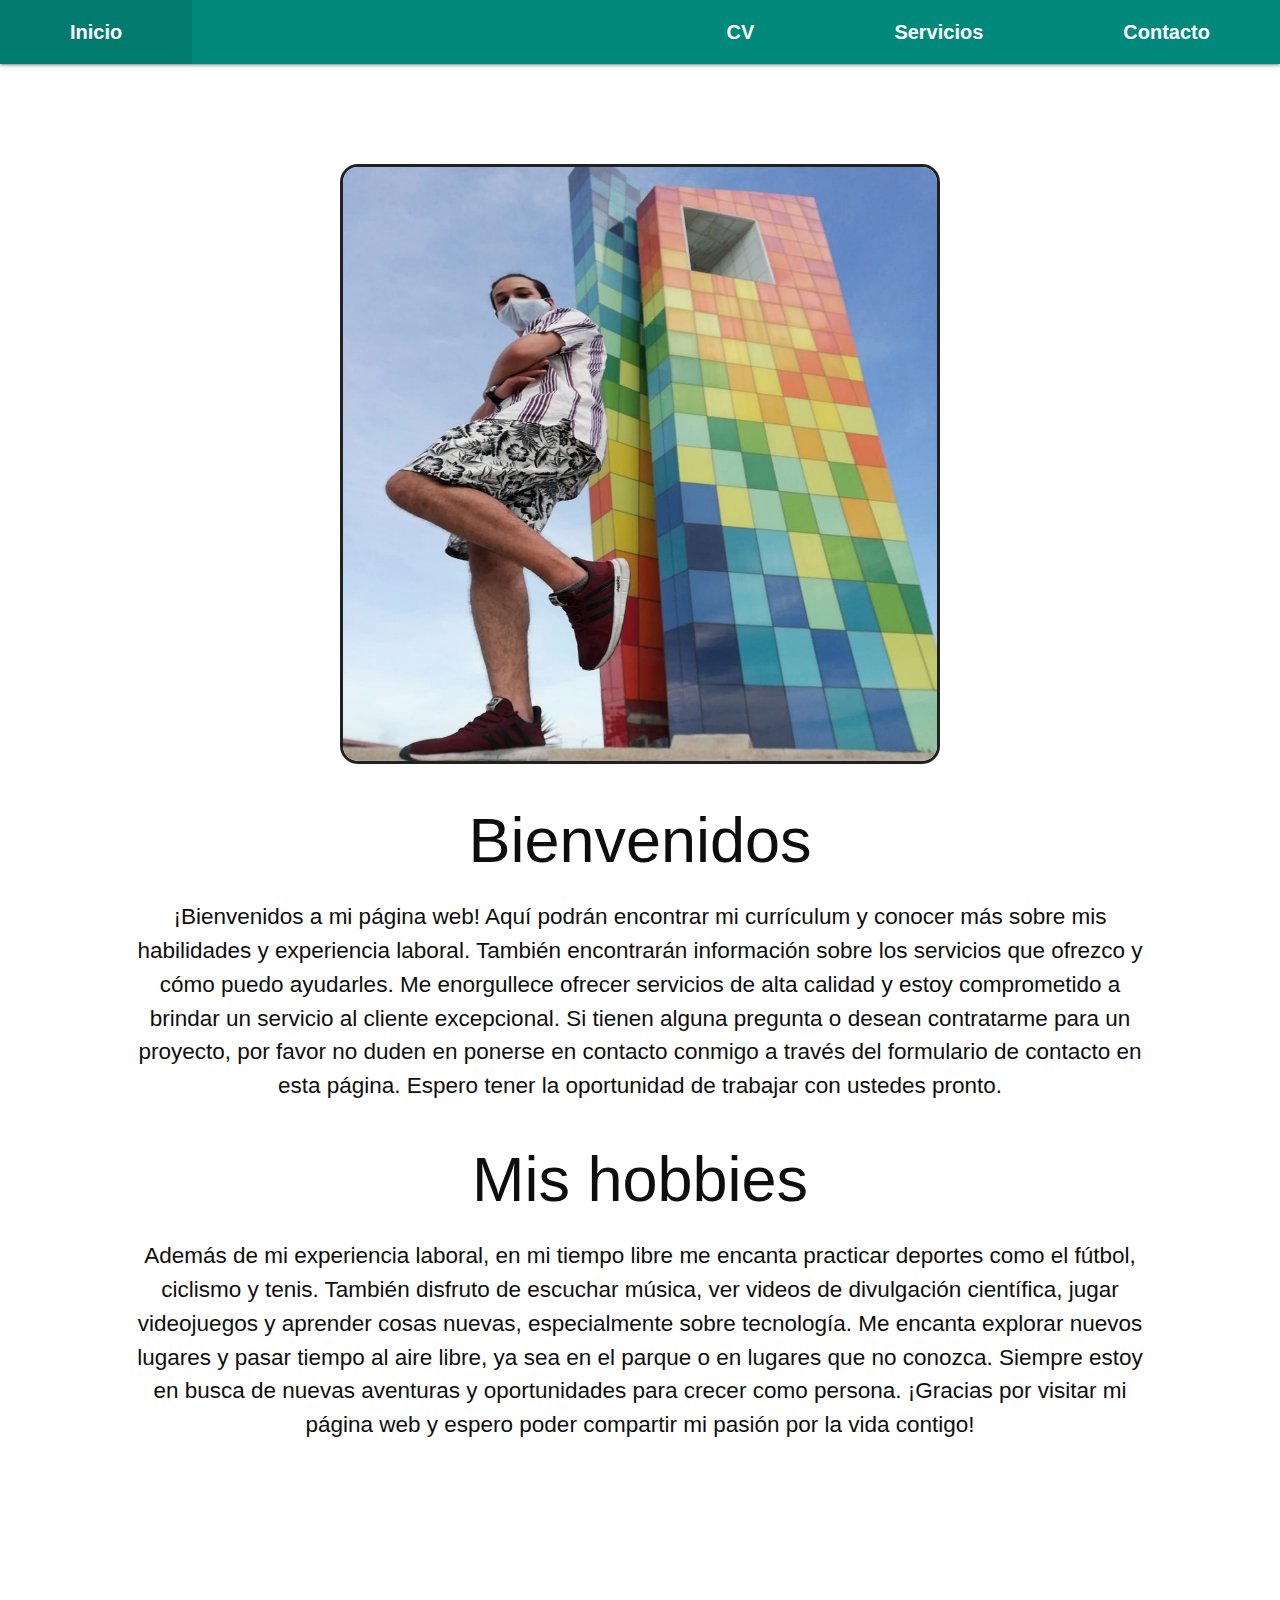
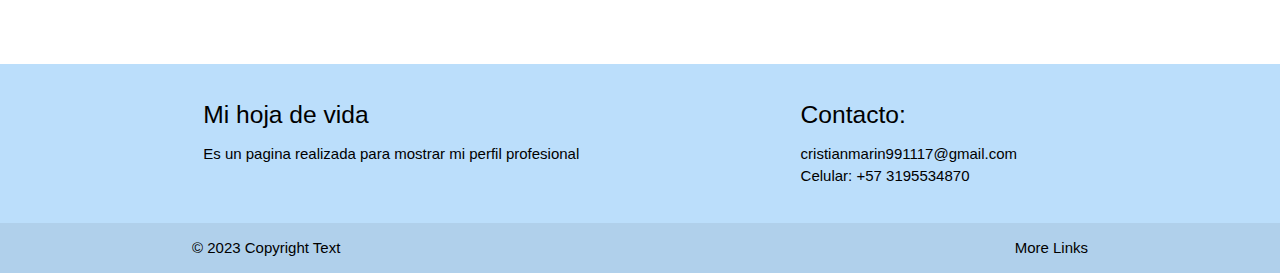
<file: index.html>
<!DOCTYPE html>
<html>

<head>
  <meta charset="UTF-8">
  <title>Mi Hoja de vida</title>
  <link rel="stylesheet" type="text/css" href="styles.css">
  <link href="https://fonts.googleapis.com/icon?family=Material+Icons" rel="stylesheet">
  <link rel="stylesheet" href="materialize/css/materialize.min.css">
</head>

<body>
  <header>
    <nav class="teal darken-1">
      <ul>
        <li><a href="index.html"  style="font-size: 15pt;" class="complemento-nav">Inicio</a></li>
        <li class="align-right"><a href="contacto.html" class="complemento-nav">Contacto</a></li>
        <li class="align-right"><a href="servicios.html" class="complemento-nav">Servicios</a></li>
        <li class="align-right"><a href="cv.html" style="font-size: 15pt;" class="complemento-nav">CV</a></li>
      </ul>
    </nav>
  </header>

  <main>
    <div class="espacio"></div>
    <div class="carousel-container-1">
      <div class="carousel-1">
        <div class="carousel-item-1">
          <img src="carrusel 1.jpeg" style="height: 100%; width: 100%;">
        </div>
        <div class="carousel-item-1">
          <img src="carrusel 2.jpeg" style="height: 100%; width: 100%;">
        </div>
        <div class="carousel-item-1">
          <img src="carrusel 3.jpeg" style="height: 100%; width: 100%;">
        </div>
      </div>
    </div>

    <div class="welcome-text" style="padding-left: 8%; padding-right: 8%;">
      <h1>Bienvenidos</h1>
      <p onmouseover="aumentar(0)" onmouseout="disminuir(0) ">¡Bienvenidos a mi página web! Aquí podrán encontrar mi currículum y conocer más sobre mis habilidades y
        experiencia laboral. También encontrarán información sobre los servicios que ofrezco y cómo puedo ayudarles. Me
        enorgullece ofrecer servicios de alta calidad y estoy comprometido a brindar un servicio al cliente excepcional.
        Si tienen alguna pregunta o desean contratarme para un proyecto, por favor no duden en ponerse en contacto
        conmigo a través del formulario de contacto en esta página. Espero tener la oportunidad de trabajar con ustedes
        pronto.</p>
      <h1>Mis hobbies</h1>
      <p onmouseover="aumentar(1)" onmouseout="disminuir(1) ">Además de mi experiencia laboral, en mi tiempo libre me encanta practicar deportes como el fútbol, ciclismo y
        tenis. También disfruto de escuchar música, ver videos de divulgación científica, jugar videojuegos y aprender
        cosas nuevas, especialmente sobre tecnología. Me encanta explorar nuevos lugares y pasar tiempo al aire libre,
        ya sea en el parque o en lugares que no conozca. Siempre estoy en busca de nuevas aventuras y oportunidades para
        crecer como persona. ¡Gracias por visitar mi página web y espero poder compartir mi pasión por la vida contigo!
      </p>
    </div>
    <div class="espacio"></div>
  </main>
  <div class="espacio"></div>

  <footer class="page-footer blue lighten-4">
    <div class="container">
      <div class="row">
        <div class="col l6 s12">
          <h5 class="black-text">Mi hoja de vida</h5>
          <p class="text-lighten-4 black-text">Es un pagina realizada para mostrar mi perfil profesional</p>
        </div>
        <div class="col l4 offset-l2 s12">
          <h5 class="black-text">Contacto:</h5>
          <ul>
            <li><a class="black-text text-lighten-3" href="#!">cristianmarin991117@gmail.com</a></li>
            <li><a class="black-text text-lighten-3" href="#!">Celular: +57 3195534870</a></li>
          </ul>
        </div>
      </div>
    </div>
    <div class="footer-copyright">
      <div class="container black-text">
        © 2023 Copyright Text
        <a class="black-text text-lighten-4 right" href="#!">More Links</a>
      </div>
    </div>
  </footer>
  <script src="script - index.js"></script>
  <script src="materialize/js/materialize.min.js"></script>
</body>

</html>
</file>
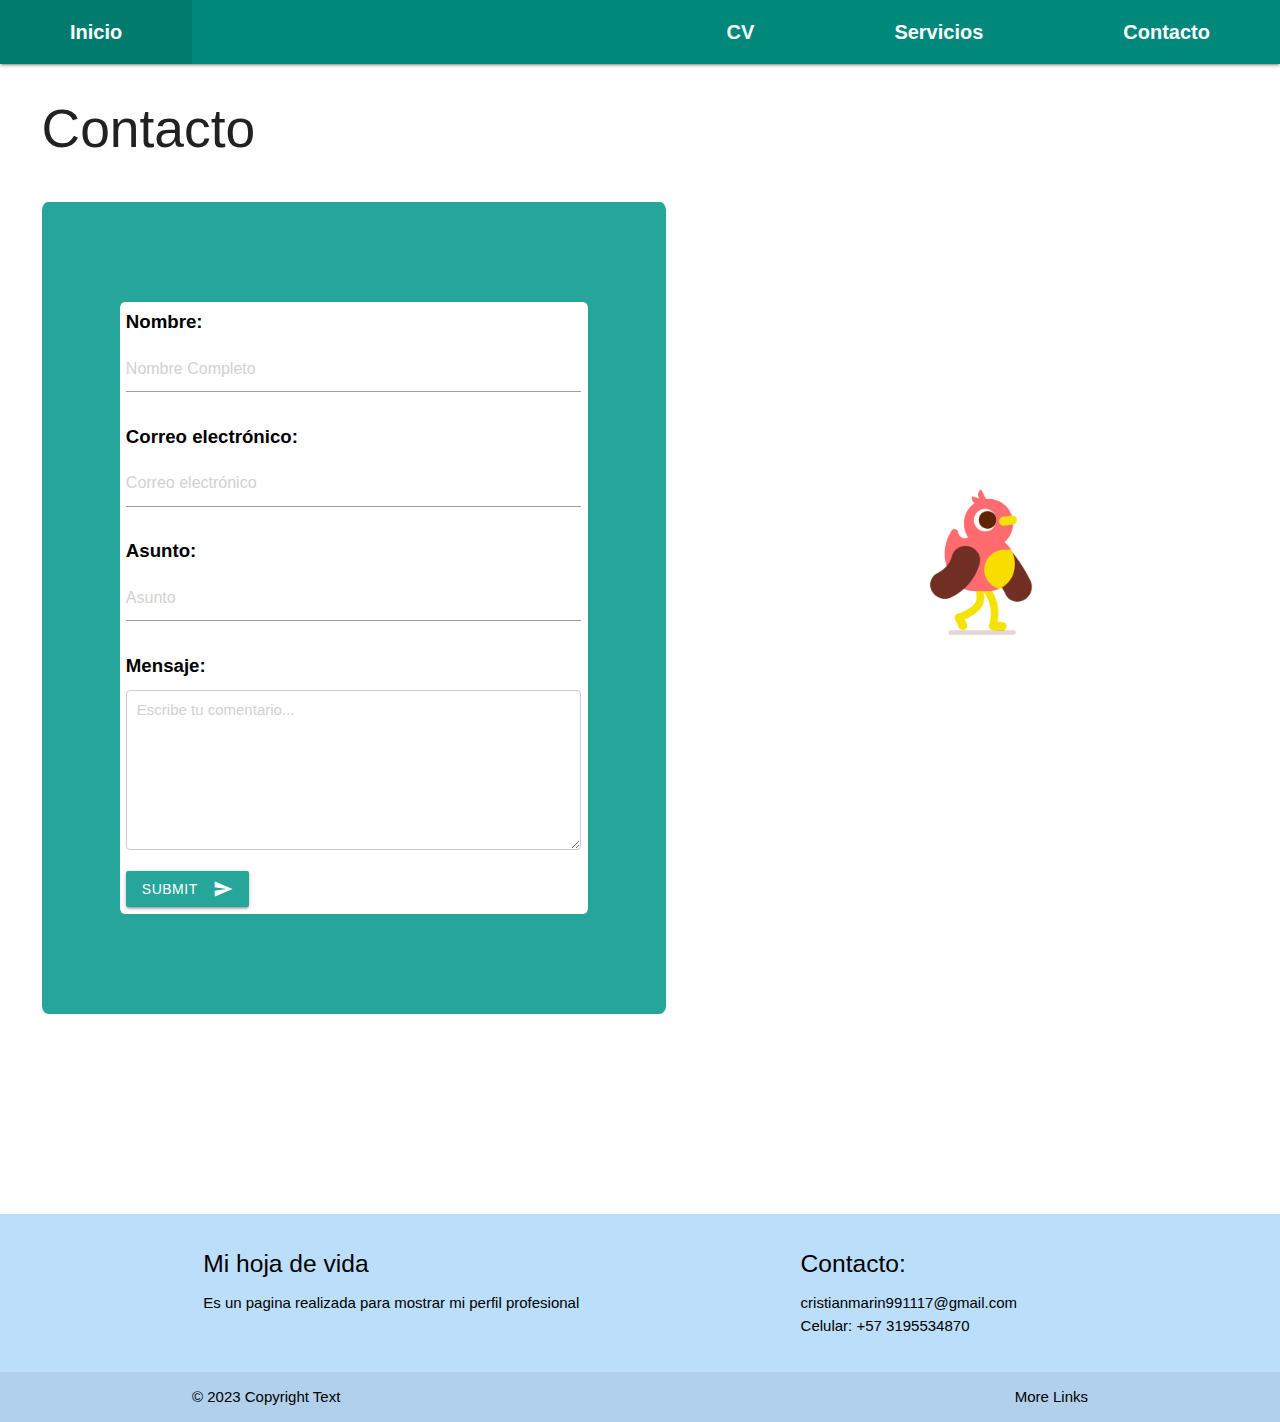
<file: contacto.html>
<!DOCTYPE html>
<html>

<head>
  <meta charset="UTF-8">
  <title>Contacto</title>
  <link rel="stylesheet" type="text/css" href="styles.css">
  <link href="https://fonts.googleapis.com/icon?family=Material+Icons" rel="stylesheet">
  <link rel="stylesheet" href="materialize/css/materialize.min.css">
</head>

<body>
  <header>
    <nav class="teal darken-1">
      <ul>
        <li><a href="index.html"  style="font-size: 15pt;" class="complemento-nav">Inicio</a></li>
        <li class="align-right"><a href="contacto.html" class="complemento-nav">Contacto</a></li>
        <li class="align-right"><a href="servicios.html" class="complemento-nav">Servicios</a></li>
        <li class="align-right"><a href="cv.html" style="font-size: 15pt;" class="complemento-nav">CV</a></li>
      </ul>
    </nav>
  </header>
  <main>
    <div class="containers">
      <div class="form-container">
        <section id="contacto">
          <h2 style="padding-left: 5%;">Contacto</h2>
          <br>
          <div id="cuadro">
            <div class="espacio2"></div>
            <form action="#" method="post">
              <label for="name" class="black-text" style="font-size: 14pt;">Nombre:</label>
              <input type="text" id="name" name="name" placeholder="Nombre Completo" required>
              <br>
              <br>
              <label for="email" class="black-text" style="font-size: 14pt;">Correo electrónico:</label>
              <input type="text" id="email" name="email" placeholder="Correo electrónico" required>
              <br>
              <br>
              <label for="text" class="black-text" style="font-size: 14pt;">Asunto:</label>
              <input type="text" id="asunto" name="asunto" placeholder="Asunto" required>
              <br>
              <br>
              <label for="message" class="black-text" style="font-size: 14pt;">Mensaje:</label>
              <textarea id="message" name="message" rows="8" placeholder="Escribe tu comentario..." style="height: 35%;"
                required></textarea>
              <p></p>
              <!-- <input class="btn waves-effect waves-light material-icons" type="submit" value="Enviar"> -->
              <button class="btn waves-effect waves-light" type="submit" name="action">Submit
                <i class="material-icons right">send</i>
              </button>
            </form>
            <div class="espacio2"></div>
          </div>
        </section>
      </div>
      <div class="image-container">
        <div class="espacio3"></div>
        <div class="espacio3"></div> 
        <img src="JqYP.gif" alt="loading..." style="width: 70%; height: 40%;">
        <div class="espacio3"></div>  
      </div>
    </div>
  </main>

  <div class="espacio"></div>
  <div class="espacio"></div>

  <footer class="page-footer blue lighten-4">
    <div class="container">
      <div class="row">
        <div class="col l6 s12">
          <h5 class="black-text">Mi hoja de vida</h5>
          <p class="text-lighten-4 black-text">Es un pagina realizada para mostrar mi perfil profesional</p>
        </div>
        <div class="col l4 offset-l2 s12">
          <h5 class="black-text">Contacto:</h5>
          <ul>
            <li><a class="black-text text-lighten-3" href="#!">cristianmarin991117@gmail.com</a></li>
            <li><a class="black-text text-lighten-3" href="#!">Celular: +57 3195534870</a></li>
          </ul>
        </div>
      </div>
    </div>
    <div class="footer-copyright">
      <div class="container black-text">
        © 2023 Copyright Text
        <a class="black-text text-lighten-4 right" href="#!">More Links</a>
      </div>
    </div>
  </footer>
  <script src="script.js"></script>
  <script src="materialize/js/materialize.min.js"></script>
</body>

</html>
</file>
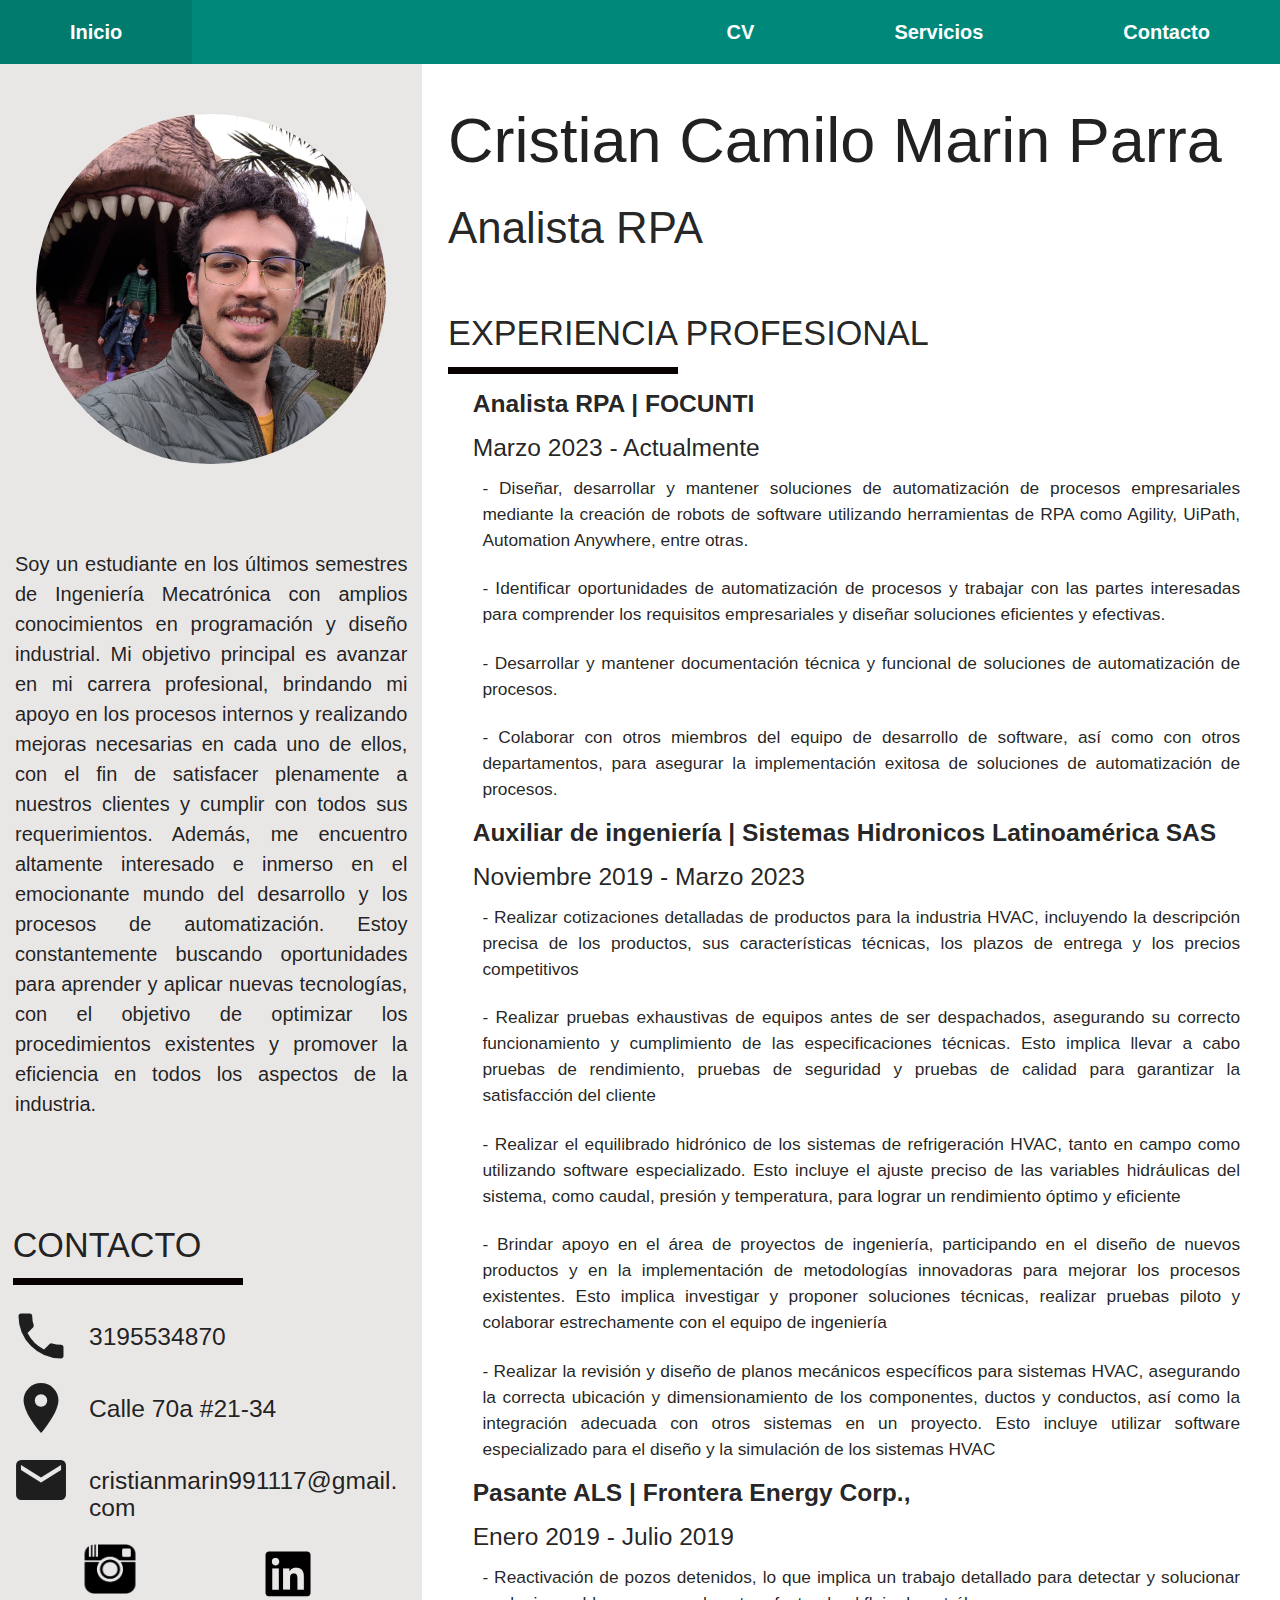
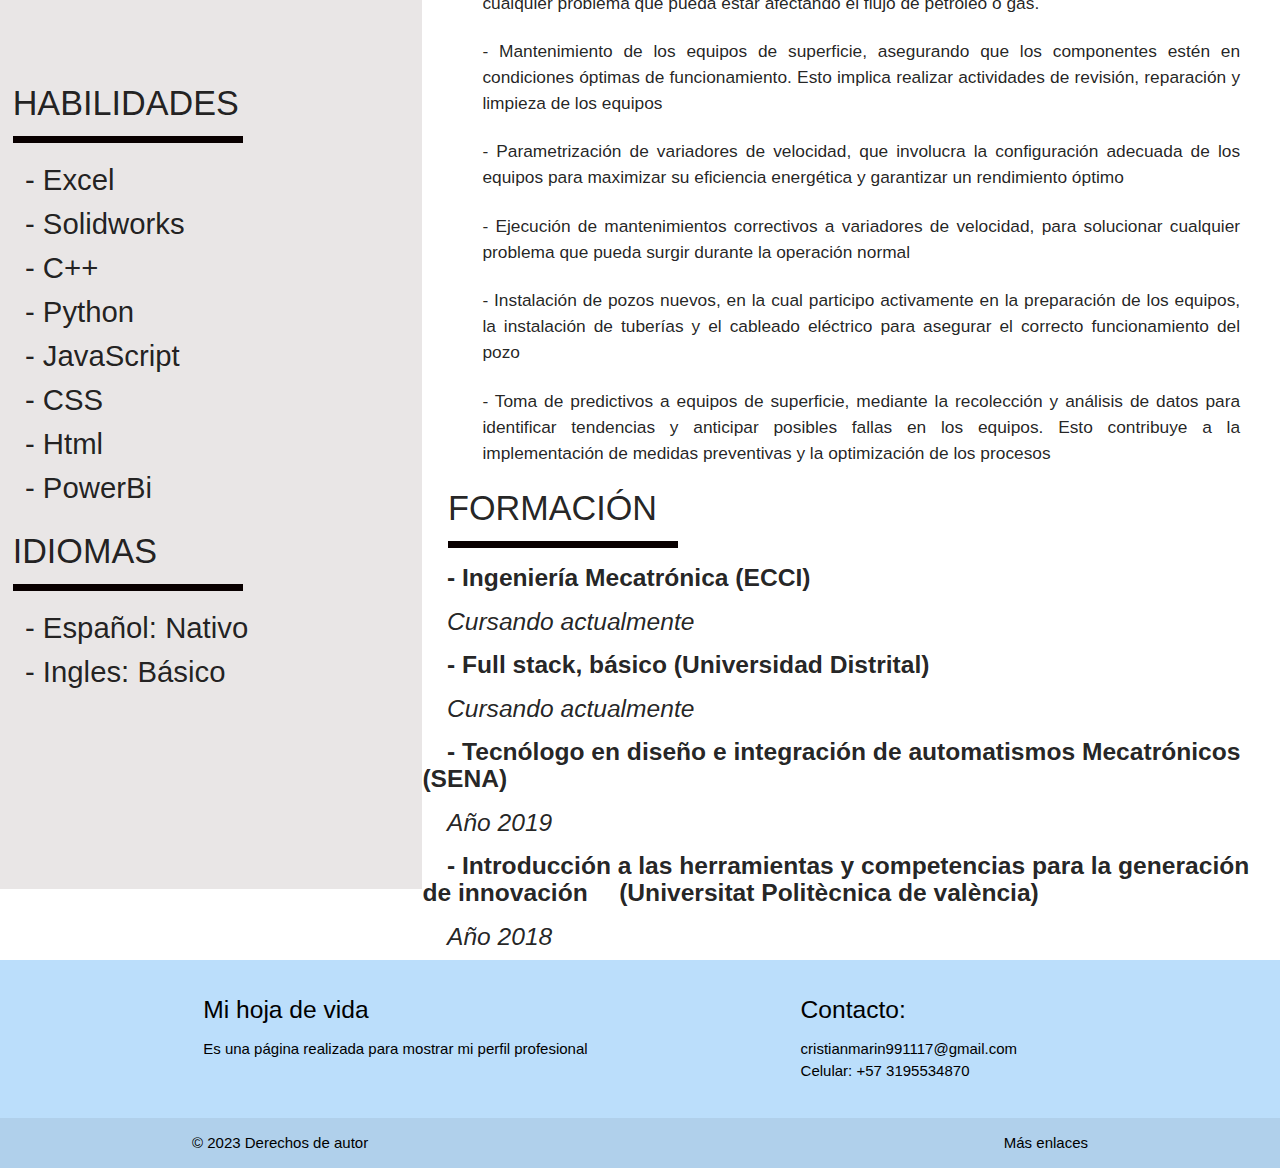
<file: cv.html>
<!DOCTYPE html>
<html>

<head>
  <meta charset="UTF-8">
  <title>CV</title>
  <link rel="stylesheet" type="text/css" href="styles.css">
  <link href="https://fonts.googleapis.com/icon?family=Material+Icons" rel="stylesheet">
  <link rel="stylesheet" href="materialize/css/materialize.min.css">
  <link href="https://fonts.googleapis.com/icon?family=Material+Icons" rel="stylesheet">
</head>

<body>
  <header>
    <nav class="teal darken-1">
      <ul>
        <li><a href="index.html"  style="font-size: 15pt;" class="complemento-nav">Inicio</a></li>
        <li class="align-right"><a href="contacto.html" class="complemento-nav">Contacto</a></li>
        <li class="align-right"><a href="servicios.html" class="complemento-nav">Servicios</a></li>
        <li class="align-right"><a href="cv.html" style="font-size: 15pt;" class="complemento-nav">CV</a></li>
      </ul>
    </nav>
  </header>

  <div class="contenedor">
    <div class="bloque-azul">
      <div class="col">
        <div class="espacio4"></div>
        <div class="col s1">
          <div class="imagen-circular">
            <img src="perfil.jpeg" alt="Imagen">
          </div>
        </div>
        <div class="espacio4"></div>
        <div class="col s1">
          <p class="texto-blanco" style="font-size: 15pt;text-align: justify; padding: 15px;">
            Soy un estudiante en los últimos semestres de Ingeniería Mecatrónica con amplios conocimientos en
            programación y diseño industrial. Mi objetivo principal es avanzar en mi carrera profesional, brindando mi
            apoyo en los procesos internos y realizando mejoras necesarias en cada uno de ellos, con el fin de
            satisfacer plenamente a nuestros clientes y cumplir con todos sus requerimientos. Además, me encuentro
            altamente interesado e inmerso en el emocionante mundo del desarrollo y los procesos de automatización.
            Estoy constantemente buscando oportunidades para aprender y aplicar nuevas tecnologías, con el objetivo de
            optimizar los procedimientos existentes y promover la eficiencia en todos los aspectos de la industria.
          </p>
        </div>
        <div class="espacio4"></div>
        <div class="col s1" style="padding-left: 3%;">
          <h4>CONTACTO</h4>
        </div>
        <div class="col s1" style="padding-left: 3%;">
          <div class="bordes"></div>
        </div>
        <div class="row" style="padding-top: 5%;">
          <div class="col s6" style="width: 20%; padding-left: 5%;">
            <i class="medium material-icons">local_phone</i>
          </div>
          <div class="col s6" style="width: 70%; height: 72px;">
            <h5 style="word-wrap: break-word;
            overflow-wrap: break-word;">3195534870</h5>
          </div>
          <div class="col s6" style="width: 20%;padding-left: 5%;">
            <i class="medium material-icons">location_on</i>
          </div>
          <div class="col s6" style="width: 70%; height: 72px;">
            <h5 style="word-wrap: break-word;
            overflow-wrap: break-word;">Calle 70a #21-34</h5>
          </div>
          <div class="col s6" style="width: 20%;padding-left: 5%;">
            <i class="medium material-icons">email</i>
          </div>
          <div class="col s6" style="width: 77%; height: 72px;">
            <h5 style="word-wrap: break-word;
            overflow-wrap: break-word;">cristianmarin991117@gmail.com</h5>
          </div>
          <div class="col s6" style="width: 40%; height: 70px;padding-top: 5%;">
            <a href="https://instagram.com/cristian_marin_17?igshid=MzNlNGNkZWQ4Mg==" style="padding-left: 80px; "
              target="_blank"><img src="instagram_logo.png" alt="loading..." style="height: 50px; width: 60px;"></a>
          </div>
          <div class="col s6" style="width: 50%; height: 70px;padding-top: 5%;">
            <a href="https://www.linkedin.com/in/cristian-mar%C3%ADn-123a2618a" style="padding-left: 80px;"
              target="_blank"><img src="linkedin.png" alt="loading..." style="height: 60px; width: 60px;"></a>
          </div>
        </div>
        <div class="espacio4"></div>
        <div class="col s1" style="padding-left: 3%;">
          <h4>HABILIDADES</h4>
        </div>
        <div class="col s1" style="padding-left: 3%;">
          <div class="bordes"></div>
        </div>
        <ul style="padding-left: 3%;">
          <li class="textos2">- Excel</li>
          <li class="textos2">- Solidworks</li>
          <li class="textos2">- C++</li>
          <li class="textos2">- Python</li>
          <li class="textos2">- JavaScript</li>
          <li class="textos2">- CSS</li>
          <li class="textos2">- Html</li>
          <li class="textos2">- PowerBi</li>
        </ul>
        <div class="col s1" style="padding-left: 3%;">
          <h4>IDIOMAS</h4>
        </div>
        <div class="col s1" style="padding-left: 3%;">
          <div class="bordes"></div>
        </div>
        <ul style="padding-left: 3%;">
          <li class="textos2">- Español: Nativo</li>
          <li class="textos2">- Ingles: Básico</li>
        </ul>
        <div class="espacio5"></div>
      </div>
    </div>

    <div class="bloque-blanco">
      <div class="col">
        <div class="col s1">
          <h1 style="padding-left: 3%;">Cristian Camilo Marin Parra</h1>
        </div>
        <div class="col s1">
          <h3 style="padding-left: 3%;">Analista RPA</h3>
        </div>
        <br>
        <div class="col s1">
          <h4 style="padding-left: 3%;">EXPERIENCIA PROFESIONAL</h4>
        </div>
        <div class="col s1" style="padding-left: 3%;">
          <div class="bordes"></div>
        </div>
        <div class="col s1">
          <h5>&emsp;<b style="padding-left: 3%;">Analista RPA | FOCUNTI</b></h5>
        </div>
        <div class="col s1" style="padding-left: 3%;">
          <h5>&emsp;Marzo 2023 - Actualmente</h5>
        </div>
        <div class="col s1">
          <ul style="padding-left: 4em;">
            <li class="textos">- Diseñar, desarrollar y mantener soluciones de automatización de procesos empresariales
              mediante la creación de robots de software utilizando herramientas de RPA como Agility, UiPath, Automation
              Anywhere, entre otras.</li>
            <br>
            <li class="textos">- Identificar oportunidades de automatización de procesos y trabajar con las partes
              interesadas para comprender los requisitos empresariales y diseñar soluciones eficientes y efectivas.</li>
            <br>
            <li class="textos">- Desarrollar y mantener documentación técnica y funcional de soluciones de
              automatización de procesos.</li>
            <br>
            <li class="textos">- Colaborar con otros miembros del equipo de desarrollo de software, así como con otros
              departamentos, para asegurar la implementación exitosa de soluciones de automatización de procesos.</li>
          </ul>
        </div>
        <div class="col s1" style="padding-left: 3%;">
          <h5>&emsp;<b>Auxiliar de ingeniería | Sistemas Hidronicos Latinoamérica SAS</b></h5>
        </div>
        <div class="col s1" style="padding-left: 3%;">
          <h5>&emsp;Noviembre 2019 - Marzo 2023</h5>
        </div>
        <div class="col s1">
          <ul style="padding-left: 4em;">
            <li class="textos">- Realizar cotizaciones detalladas de productos para la industria HVAC, incluyendo la
              descripción
              precisa de los productos, sus características técnicas, los plazos de entrega y los precios competitivos
            </li>
            <br>
            <li class="textos">- Realizar pruebas exhaustivas de equipos antes de ser despachados, asegurando su
              correcto
              funcionamiento y cumplimiento de las especificaciones técnicas. Esto implica llevar a cabo pruebas de
              rendimiento, pruebas de seguridad y pruebas de calidad para garantizar la satisfacción del cliente</li>
            <br>
            <li class="textos">- Realizar el equilibrado hidrónico de los sistemas de refrigeración HVAC, tanto en campo
              como
              utilizando software especializado. Esto incluye el ajuste preciso de las variables hidráulicas del
              sistema, como caudal, presión y temperatura, para lograr un rendimiento óptimo y eficiente</li>
            <br>
            <li class="textos">- Brindar apoyo en el área de proyectos de ingeniería, participando en el diseño de
              nuevos productos y
              en la implementación de metodologías innovadoras para mejorar los procesos existentes. Esto implica
              investigar y proponer soluciones técnicas, realizar pruebas piloto y colaborar estrechamente con el equipo
              de ingeniería</li>
            <br>
            <li class="textos">- Realizar la revisión y diseño de planos mecánicos específicos para sistemas HVAC,
              asegurando la
              correcta ubicación y dimensionamiento de los componentes, ductos y conductos, así como la integración
              adecuada con otros sistemas en un proyecto. Esto incluye utilizar software especializado para el diseño y
              la simulación de los sistemas HVAC</li>
          </ul>
        </div>
        <div class="col s1" style="padding-left: 3%;">
          <h5>&emsp;<b>Pasante ALS | Frontera Energy Corp.,</b></h5>
        </div>
        <div class="col s1" style="padding-left: 3%;">
          <h5>&emsp;Enero 2019 - Julio 2019</h5>
        </div>
        <div class="col s1">
          <ul style="padding-left: 4em;">
            <li class="textos">- Reactivación de pozos detenidos, lo que implica un trabajo detallado para detectar y
              solucionar
              cualquier problema que pueda estar afectando el flujo de petróleo o gas.</li>
            <br>
            <li class="textos">- Mantenimiento de los equipos de superficie, asegurando que los componentes estén en
              condiciones
              óptimas de funcionamiento. Esto implica realizar actividades de revisión, reparación y limpieza de los
              equipos</li>
            <br>
            <li class="textos">- Parametrización de variadores de velocidad, que involucra la configuración adecuada de
              los equipos
              para maximizar su eficiencia energética y garantizar un rendimiento óptimo</li>
            <br>
            <li class="textos">- Ejecución de mantenimientos correctivos a variadores de velocidad, para solucionar
              cualquier problema
              que pueda surgir durante la operación normal</li>
            <br>
            <li class="textos">- Instalación de pozos nuevos, en la cual participo activamente en la preparación de los
              equipos, la
              instalación de tuberías y el cableado eléctrico para asegurar el correcto funcionamiento del pozo</li>
            <br>
            <li class="textos">- Toma de predictivos a equipos de superficie, mediante la recolección y análisis de
              datos para
              identificar tendencias y anticipar posibles fallas en los equipos. Esto contribuye a la implementación de
              medidas preventivas y la optimización de los procesos</li>
          </ul>
        </div>
        <div class="col s1" style="padding-left: 3%;">
          <h4>FORMACIÓN</h4>
        </div>
        <div class="col s1" style="padding-left: 3%;">
          <div class="bordes"></div>
        </div>
        <div class="col s1">
          <h5>&emsp;<b>- Ingeniería Mecatrónica (ECCI)</b></h5>
        </div>
        <div class="col s1">
          <h5>&emsp;<i>Cursando actualmente</i></h5>
        </div>
        <div class="col s1">
          <h5>&emsp;<b>- Full stack, básico (Universidad Distrital)</b></h5>
        </div>
        <div class="col s1">
          <h5>&emsp;<i>Cursando actualmente</i></h5>
        </div>
        <div class="col s1">
          <h5>&emsp;<b>- Tecnólogo en diseño e integración de automatismos Mecatrónicos (SENA)</b></h5>
        </div>
        <div class="col s1">
          <h5>&emsp;<i>Año 2019</i></h5>
        </div>
        <div class="col s1">
          <h5>&emsp;<b>- Introducción a las herramientas y competencias para la generación de innovación
              &emsp;(Universitat Politècnica de valència)</b></h5>
        </div>
        <div class="col s1">
          <h5>&emsp;<i>Año 2018</i></h5>
        </div>
      </div>
    </div>
  </div>
  </div>
  </div>

  <footer class="page-footer blue lighten-4">
    <div class="container">
      <div class="row">
        <div class="col l6 s12">
          <h5 class="black-text">Mi hoja de vida</h5>
          <p class="text-lighten-4 black-text">Es una página realizada para mostrar mi perfil profesional</p>
        </div>
        <div class="col l4 offset-l2 s12">
          <h5 class="black-text">Contacto:</h5>
          <ul>
            <li><a class="black-text text-lighten-3" href="#!">cristianmarin991117@gmail.com</a></li>
            <li><a class="black-text text-lighten-3" href="#!">Celular: +57 3195534870</a></li>
          </ul>
        </div>
      </div>
    </div>
    <div class="footer-copyright">
      <div class="container black-text">
        © 2023 Derechos de autor
        <a class="black-text text-lighten-4 right" href="#!">Más enlaces</a>
      </div>
    </div>
  </footer>

  <script src="script.js"></script>
  <script src="materialize/js/materialize.min.js"></script>
</body>

</html>
</file>
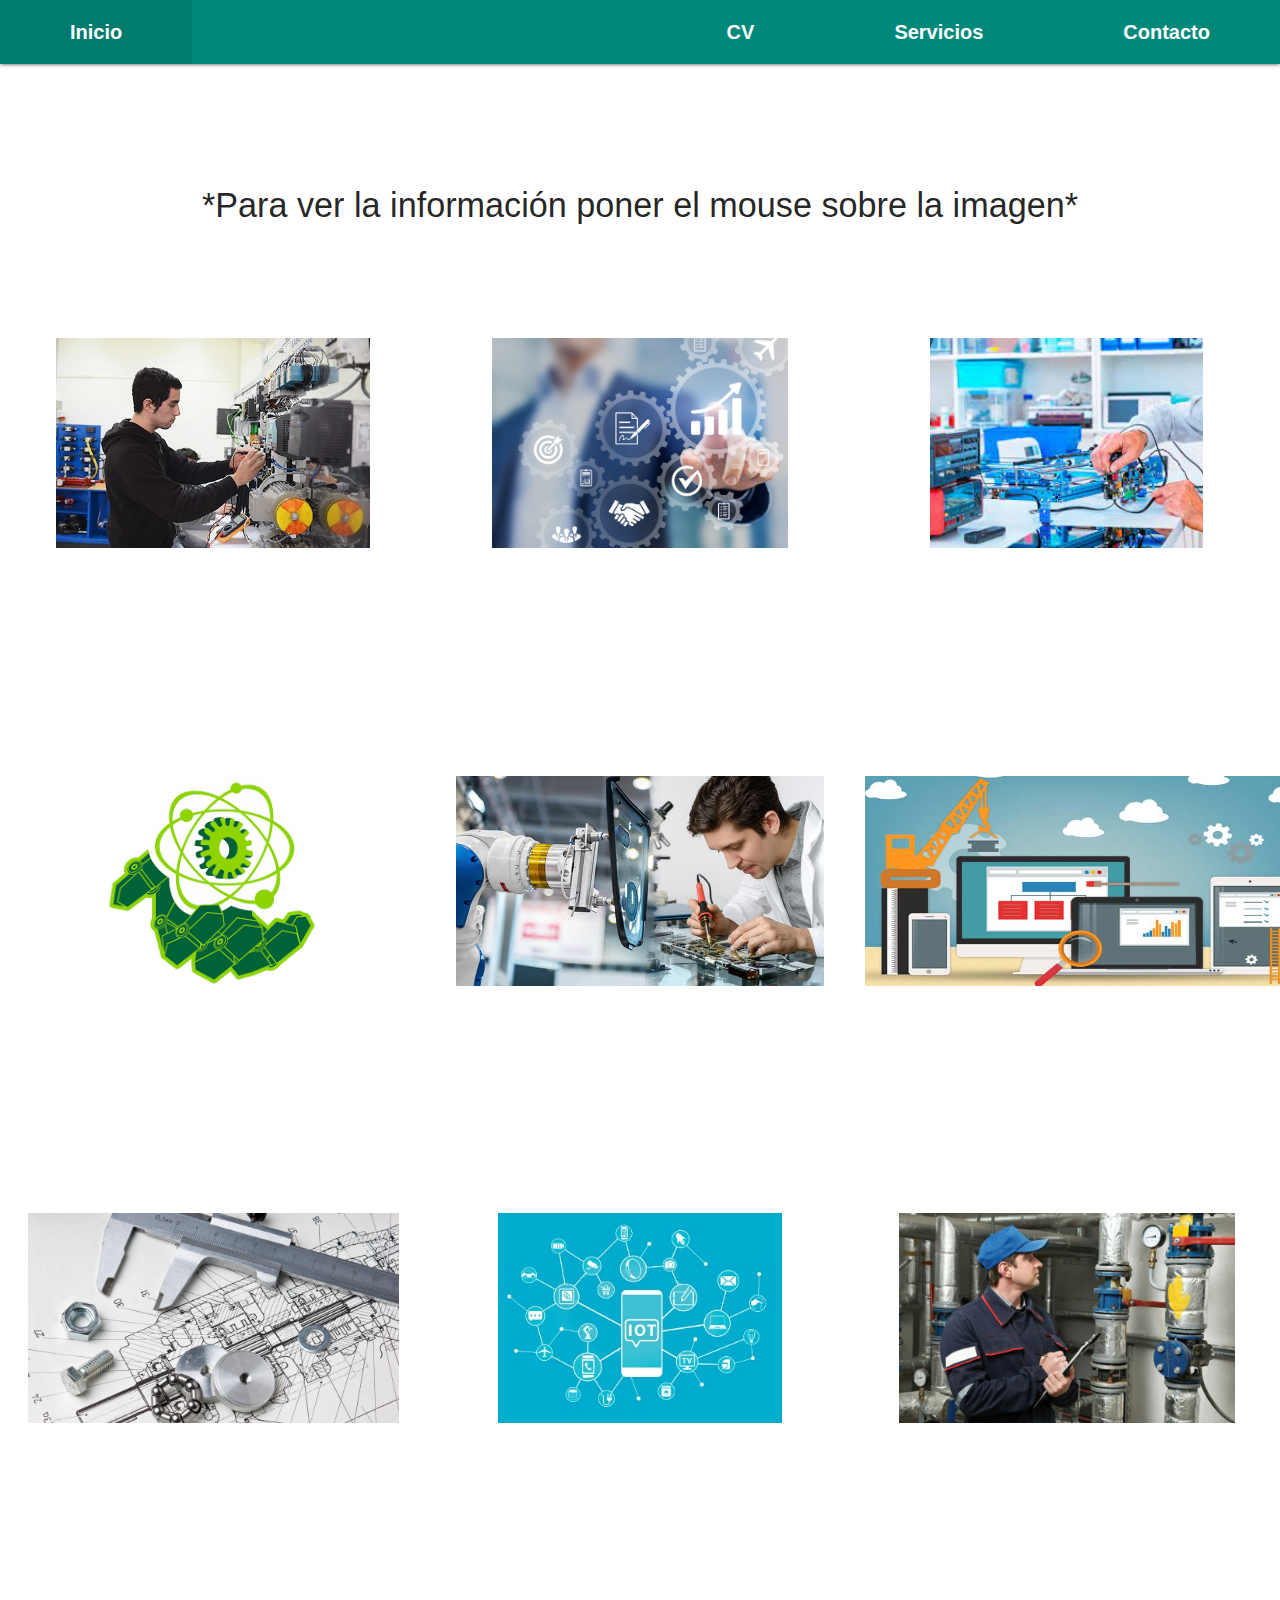
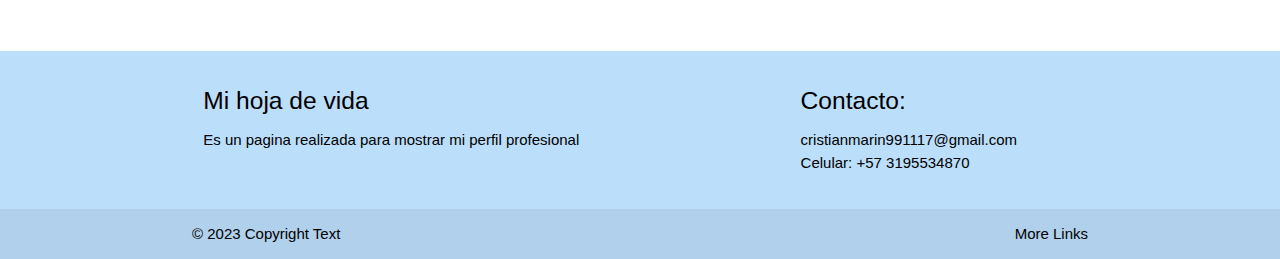
<file: servicios.html>
<!DOCTYPE html>
<html>

<head>
  <meta charset="UTF-8">
  <title>Mis Servicios</title>
  <link rel="stylesheet" type="text/css" href="styles.css">
  <link href="https://fonts.googleapis.com/icon?family=Material+Icons" rel="stylesheet">
  <link rel="stylesheet" href="materialize/css/materialize.min.css">
</head>

<body>
  <header>
    <nav class="teal darken-1">
      <ul>
        <li><a href="index.html"  style="font-size: 15pt;" class="complemento-nav">Inicio</a></li>
        <li class="align-right"><a href="contacto.html" class="complemento-nav">Contacto</a></li>
        <li class="align-right"><a href="servicios.html" class="complemento-nav">Servicios</a></li>
        <li class="align-right"><a href="cv.html" style="font-size: 15pt;" class="complemento-nav">CV</a></li>
      </ul>
    </nav>
  </header>

  <div class="espacio"></div>
  <h4 style="text-align: center;"></h4>
  <div class="espacio"></div>
  <main>
    <div class="row">
      <div class="col s4">
        <div class="center-align"><img src="1.jpg" alt="loading..." style="height: 210px;" onmouseover="ver(0,'block')" onmouseout="ver(0,'none')"></div>
      </div>
      <div class="col s4">
        <div class="center-align"><img src="2.jpg" alt="loading..." style="height: 210px;" onmouseover="ver(1,'block')" onmouseout="ver(1,'none')"></div>
      </div>
      <div class="col s4">
        <div class="center-align"><img src="3.jpeg" alt="loading..." style="height: 210px;" onmouseover="ver(2,'block')" onmouseout="ver(2,'none')"></div>
      </div>
    </div>
      <!-- Contenido de la segunda fila (texto) -->
      <div class="row">
        <div class="col s4 textos3">
          <p><b>1.	Diseño y desarrollo de sistemas mecatrónicos:</b> Servicios de diseño y desarrollo de sistemas mecatrónicos personalizados para diversas aplicaciones, como robótica industrial, automatización de procesos, sistemas de control y sistemas electromecánicos.</p>
        </div>
        <div class="col s4 textos3">
          <p><b>2.	Optimización de procesos industriales:</b> En base a mis conocimientos en programación y automatización, puedo ayudarte a tu empresa a mejorar la eficiencia de sus procesos industriales mediante la identificación de áreas de mejora, implementación de tecnologías avanzadas y desarrollo de soluciones personalizadas.</p>
        </div>
        <div class="col s4 textos3">
          <p><b>3.	Integración de sistemas:</b> Ofrezco servicios de integración de sistemas, permitiendo la comunicación y colaboración eficiente entre diferentes componentes mecatrónicos, como sensores, actuadores, controladores y software.</p>
        </div>
      </div>
      <div class="espacio5"></div>
      <!-- Contenido de la primera fila (imagen) -->
      <div class="row">
        <div class="col s4">
          <div class="center-align"><img src="4.png" alt="loading..." style="height: 210px;"  onmouseover="ver(3,'block')" onmouseout="ver(3,'none')"></div>
        </div>
        <div class="col s4">
          <div class="center-align"><img src="5.jpg" alt="loading..." style="height: 210px;"  onmouseover="ver(4,'block')" onmouseout="ver(4,'none')"></div>
        </div>
        <div class="col s4">
          <div class="center-align"><img src="6.jpg" alt="loading..." style="height: 210px;"  onmouseover="ver(5,'block')" onmouseout="ver(5,'none')"></div>
        </div>
      </div>
      <!-- Contenido de la segunda fila (texto) -->
      <div class="row">
        <div class="col s4 textos3">
          <p><b>4.	Consultoría en tecnología mecatrónica:</b> Brindo asesoría y consultoría a empresas que deseen incorporar tecnología mecatrónica en sus operaciones. Esto puede incluir evaluación de necesidades, recomendaciones de soluciones, planificación de proyectos y supervisión de implementación.</p>
        </div>
        <div class="col s4 textos3">
          <p><b>5.	Mantenimiento y soporte técnico:</b> Puedo ofrecer servicios de mantenimiento preventivo y correctivo para sistemas mecatrónicos, asegurando su correcto funcionamiento y solucionando cualquier problema técnico que pueda surgir.</p>
        </div>
        <div class="col s4 textos3">
          <p><b>6.	Diseño de páginas web:</b> Con mis conocimientos en programación, puedo crear y diseñar páginas web atractivas y funcionales que se ajusten a tus necesidades y objetivos comerciales. Utilizaré las últimas tecnologías y estándares web para garantizar una experiencia óptima para los usuarios.</p>
        </div>
      </div>
      <div class="espacio5"></div>
      <!-- Contenido de la primera fila (imagen) -->
      <div class="row">
        <div class="col s4">
          <div class="center-align"><img src="7.jpg" alt="loading..." style="height: 210px;"  onmouseover="ver(6,'block')" onmouseout="ver(6,'none')"></div>
        </div>
        <div class="col s4">
          <div class="center-align"><img src="8.jpg" alt="loading..." style="height: 210px;"  onmouseover="ver(7,'block')" onmouseout="ver(7,'none')"></div>
        </div>
        <div class="col s4">
          <div class="center-align"><img src="9.jpg" alt="loading..." style="height: 210px;"  onmouseover="ver(8,'block')" onmouseout="ver(8,'none')"></div>
        </div>
      </div>
      <!-- Contenido de la segunda fila (texto) -->
      <div class="row">
        <div class="col s4 textos3">
          <p><b>7.	Diseño mecánico en planos 2D con AutoCAD y piezas 3D con SolidWorks:</b> Puedo ayudarte a crear diseños mecánicos detallados utilizando software como AutoCAD para dibujar planos en 2D y SolidWorks para generar modelos en 3D. Estos diseños pueden abarcar desde componentes y conjuntos mecánicos hasta estructuras y sistemas complejos.</p>
        </div>
        <div class="col s4 textos3">
          <p><b>8.	Integración de servicios IoT:</b> Si deseas conectar tus dispositivos y sistemas a la red y aprovechar la capacidad de recopilación y análisis de datos, puedo ayudarte a integrar servicios de IoT. Esto incluye la configuración de sensores, la implementación de protocolos de comunicación y el desarrollo de aplicaciones personalizadas para control y monitoreo remoto.</p>
        </div>
        <div class="col s4 textos3">
          <p><b>9.	Servicio de balanceo hidrónico para sistemas HVAC:</b> Puedo proporcionarte un servicio de balanceo hidrónico para sistemas de calefacción, ventilación y aire acondicionado (HVAC, por sus siglas en inglés). Esto implica ajustar y equilibrar el flujo de agua en los sistemas para garantizar un rendimiento óptimo y una distribución adecuada del calor o el enfriamiento.</p>
        </div>
      </div>
    </div>
  </main>
  <div class="espacio5"></div>

  <footer class="page-footer blue lighten-4">
    <div class="container">
      <div class="row">
        <div class="col l6 s12">
          <h5 class="black-text">Mi hoja de vida</h5>
          <p class="text-lighten-4 black-text">Es un pagina realizada para mostrar mi perfil profesional</p>
        </div>
        <div class="col l4 offset-l2 s12">
          <h5 class="black-text">Contacto:</h5>
          <ul>
            <li><a class="black-text text-lighten-3" href="#!">cristianmarin991117@gmail.com</a></li>
            <li><a class="black-text text-lighten-3" href="#!">Celular: +57 3195534870</a></li>
          </ul>
        </div>
      </div>
    </div>
    <div class="footer-copyright">
      <div class="container black-text">
        © 2023 Copyright Text
        <a class="black-text text-lighten-4 right" href="#!">More Links</a>
      </div>
    </div>
  </footer>
  <script src="script - servicios.js"></script>
  <script src="materialize/js/materialize.min.js"></script>
</body>

</html>
</file>
<file: styles.css>
/* Estilos generales de la página */
body {
  background-color: #ffffff;
}

header {
  width: 100%;
  height: 11%;
  justify-content: space-around;
  /*position: fixed;*/
}

main{
  width: 100%;
  height: 100%;
  display: flex;
}

nav ul {
  list-style-type: none;
  margin: 0;
  padding: 0;
}

nav li {
  display: inline-block;
}

nav li a {
  display: block;
  padding: 15px;
  text-decoration: none;
  color: #fff;
  font-weight: bold;
}

nav li.align-right {
  float: right;

}

.complemento-nav{
  font-size: 15pt; 
  padding-left: 70px;
  padding-right: 70px;
}

/* Estilos específicos de la imagen de portada */
.cover-image {
  width: 60%;
  display: block;
  margin: 0 auto;
}

/* Estilos del texto de bienvenida */
.welcome-text {
  color: #0e0d0d;
  text-align: center;
  margin: 20px;
  font-size: 150%;
}

.contenedor {
  display: flex;
}

/*Estilo para CV*/
.bloque-azul {
  background-color: rgb(233, 230, 230);
  width: 33%;
  height: 80%;
  display: flex;
  align-items: center;
  justify-content: center;
  /*border-style: double;*/
}

.imagen-circular {
  width: 350px;
  height: 350px;
  border-radius: 50%;
  overflow: hidden;
  margin: 0 auto;
}

.imagen-circular img {
  width: 100%;
  height: 100%;
  object-fit: cover;
}

.bloque-blanco {
  background-color: white;
  width: 67%;
  height: 80%;
  display: flex;
  align-items: center;
  justify-content: center;
  /*border-style: double;*/
}

.texto-blanco {
  text-align: center;
}

/* Estilos del formulario de contacto */
form {
  margin-top: 10px;
  width: 75%;
  height: 90%;
  margin: 0 auto;
  background-color: #ffffff;
  border-radius: 1%;
  padding: 1%;
}

label {
  display: block;
  margin-bottom: 10px;
  font-weight: bold;
  color: #0a0a0a;
}

input[type="text"],
textarea {
  width: 50%;
  padding: 10px;
  border: 1px solid #ccc;
  border-radius: 4px;
  resize: vertical;
}

input[type="submit"] {
  background-color: #08632b;
  color: #090000;
  padding: 10px 20px;
  border: none;
  border-radius: 4px;
  cursor: pointer;
}

input[type="submit"]:hover {
  background-color: #50c978;
}

.espacio{
  width: 100px;
  height: 100px;
}

.espacio2{
  width: 100px;
  height: 100px;
}

.espacio3{
  width: 50px;
  height: 172px;
}

.espacio4{
  width: 50px;
  height: 50px;
}
.espacio5{
  width: 50px;
  height: 180px;
  display: flex;
}

.espacio-textos{
  width: 100%;
  display: flex;
  border-style: dashed;
}

.containers {
  width: 100%;
  overflow: hidden;
}

.form-container {
  width: 65%;
  float: left;
  /*border-style: double;*/
}

.image-container {
  width: 35%;
  float: right;
  /*border-style: double;*/
}

#cuadro{
  width: 75%;
  height: 75%;
  margin-left: 5%;
  /*border-style: solid;*/
  background-color: #26a69a;
  border-radius: 1%;
}

.bordes{
  width: 230px;
  height: 7px;
  background-color: #090000;
}

.textos{
  font-size: 13pt;
  text-align: justify;
  padding-right: 5%;
}

.textos2{
  font-size: 22pt;
  text-align: justify;
  padding-left: 3%;
}

.textos3{
  font-size: 17pt;
  text-align: center;
  padding-left: 3%;
}

/* Estilos para el contenedor del carrusel */
.carousel-container-1 {
  width: 600px;
  height: 600px;
  overflow: hidden;
  position: relative;
  margin: 0 auto;
  border-style: solid;
  border-radius: 3%;
}

/* Estilos para el carrusel */
.carousel-1 {
  width: 100%;
  height: 100%;
  display: flex;
  transition: transform 0.3s ease-in-out;
}

/* Estilos para cada elemento del carrusel */
.carousel-item-1 {
  width: 100%;
  height: 100%;
  flex-shrink: 0;
}
</file>
